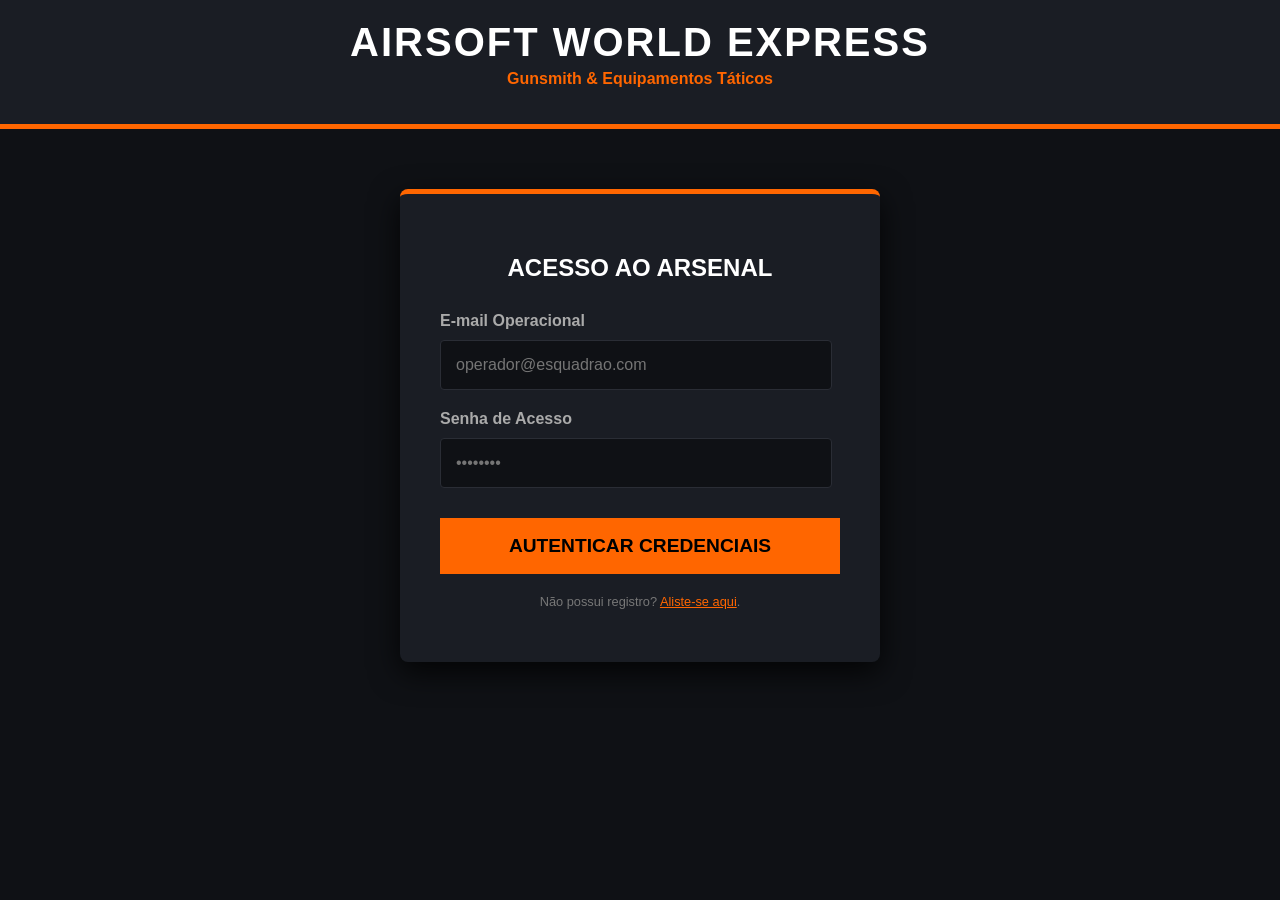
<file: index.html>
<!DOCTYPE html>
<html lang="pt-BR">
<head>
    <meta charset="UTF-8">
    <meta name="viewport" content="width=device-width, initial-scale=1.0">
    <title>Airsoft World Express | Acesso Restrito</title>
    <link rel="stylesheet" href="style.css">
</head>
<body>

    <header>
        <h1>Airsoft World Express</h1>
        <p>Gunsmith & Equipamentos Táticos</p>
    </header>

    <main>
        <!-- TELA 1: LOGIN -->
        <div id="tela-login" class="login-container">
            <h2 style="color: #fff; margin-bottom: 30px;">ACESSO AO ARSENAL</h2>
            
            <form onsubmit="realizarLogin(event)">
                <div style="text-align: left;">
                    <label style="color: #aaa; font-weight: bold;">E-mail Operacional</label>
                    <input type="email" class="input-tatico" placeholder="operador@esquadrao.com" required>
                </div>
                
                <div style="text-align: left;">
                    <label style="color: #aaa; font-weight: bold;">Senha de Acesso</label>
                    <input type="password" class="input-tatico" placeholder="••••••••" required>
                </div>
                
                <button type="submit" class="btn-gunsmith" style="background-color: #FF6600; color: #000; font-size: 1.2rem; padding: 15px;">Autenticar Credenciais</button>
            </form>
            <p style="color: #777; margin-top: 20px; font-size: 0.8rem;">Não possui registro? <a href="#" style="color: #FF6600;">Aliste-se aqui</a>.</p>
        </div>

        <!-- TELA 2: HISTÓRIA (Escondida inicialmente) -->
        <div id="tela-historia" class="history-container">
            <h2>Nossa Missão e História</h2>
            
            <p style="color: #e0e0e0; font-size: 1.1rem;">
                Fundada por operadores entusiastas, a <strong>Airsoft World Express</strong> nasceu com um único objetivo: fornecer equipamentos de altíssima fidelidade e performance para a comunidade tática do Brasil.
            </p>
            
            <p style="color: #aaa;">
                Nossa especialização vai muito além da simples revenda. Somos especialistas em sistemas AEG, GBB e Spring, oferecendo não apenas simulacros, mas uma plataforma completa de customização através do nosso exclusivo sistema <em>Gunsmith</em>. Avaliamos métricas reais de alcance, cadência e durabilidade para que você tenha a vantagem tática absoluta em campo.
            </p>

            <p style="color: #aaa;">
                Seja para combates confinados em CQB ou engajamentos a longa distância, nosso arsenal é rigorosamente selecionado. Você está prestes a entrar em um catálogo restrito, contendo armamentos categorizados para cada tipo de operador.
            </p>

            <!-- Este é o botão que vai levar para o catálogo de verdade -->
            <a href="produtos.html" class="btn-gigante">Ver Catálogo Completo ➔</a>
        </div>
    </main>

    <script src="script.js"></script>
</body>
</html>
</file>
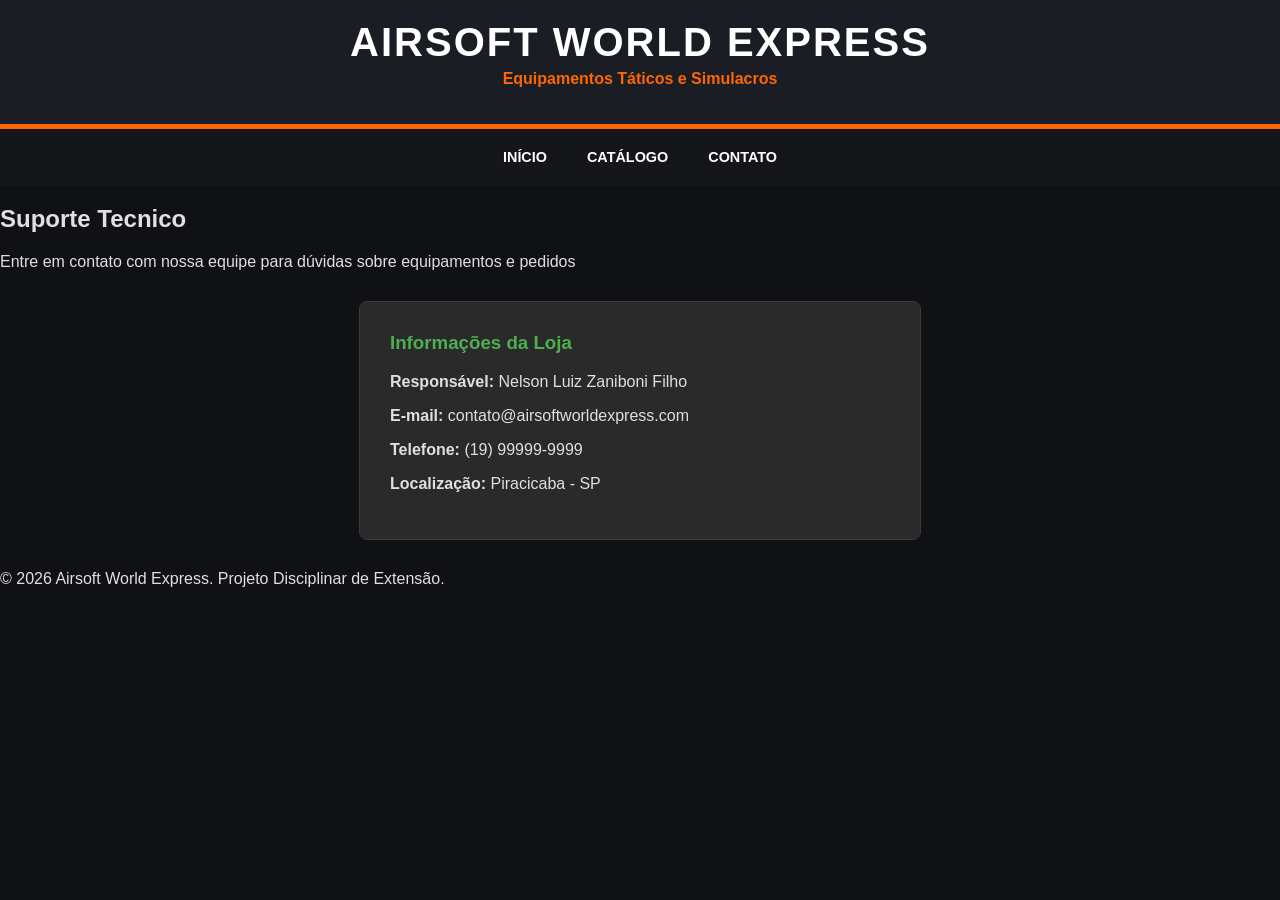
<file: contato.html>
<!DOCTYPE html>
<html lang="pt-BR">
<head>
    <meta charset="UTF-8">
    <meta name="viewport" content="width=device-width, initial-scale=1.0">
    <title>Airsoft World Express | Contato</title>
    
    <!-- Puxando o mesmo CSS! -->
    <link rel="stylesheet" href="style.css">
</head>
<body>

    <header>
        <h1>Airsoft World Express</h1>
        <p>Equipamentos Táticos e Simulacros</p>
    </header>

    <nav>
        <a href="index.html">Início</a>
        <a href="produtos.html">Catálogo</a>
        <a href="contato.html">Contato</a>
    </nav>

    <main>
        <h2>Suporte Tecnico</h2>
        <p>Entre em contato com nossa equipe para dúvidas sobre equipamentos e pedidos</p>
        
        <div style="background-color: #2a2a2a; padding: 30px; border-radius: 8px; max-width: 500px; margin: 30px auto; border: 1px solid #3a3a3a; text-align: left;">
            <h3 style="margin-top: 0; color: #4CAF50;">Informações da Loja</h3>
            <p><strong>Responsável:</strong> Nelson Luiz Zaniboni Filho</p>
            <p><strong>E-mail:</strong> contato@airsoftworldexpress.com</p>
            <p><strong>Telefone:</strong> (19) 99999-9999</p>
            <p><strong>Localização:</strong> Piracicaba - SP</p>
        </div>
    </main>

    <footer>
        <p>&copy; 2026 Airsoft World Express. Projeto Disciplinar de Extensão.</p>
    </footer>

</body>
</html>
</file>
<file: style.css>
/* Configuração Global - Fundo Escuro e Texto Claro */
body {
    font-family: Arial, sans-serif;
    background-color: #0f1115; /* Chumbo profundo */
    color: #e0e0e0;
    margin: 0;
    padding: 0;
}

/* Cabeçalho Vibrante */
header {
    background-color: #1a1d24;
    padding: 20px;
    text-align: center;
    border-bottom: 5px solid #FF6600; /* Laranja Tático */
}

header h1 {
    margin: 0;
    font-size: 2.5rem;
    color: #ffffff;
    text-transform: uppercase;
    letter-spacing: 2px;
}

header p {
    color: #FF6600;
    margin-top: 5px;
    font-weight: bold;
}

/* Menu e Barra de Busca */
nav {
    display: flex;
    justify-content: center;
    align-items: center;
    gap: 20px;
    background-color: #14161a;
    padding: 15px;
}

nav a {
    color: #ffffff;
    text-decoration: none;
    font-weight: bold;
    text-transform: uppercase;
    font-size: 0.9rem;
    padding: 5px 10px;
}

nav a:hover {
    color: #FF6600;
    border-bottom: 2px solid #FF6600;
}

/* Vitrine e Cards */
.vitrine {
    display: flex;
    justify-content: center;
    flex-wrap: wrap;
    gap: 25px;
    padding: 40px 20px;
}

.produto {
    background-color: #1a1d24;
    padding: 20px;
    border-radius: 6px;
    width: 280px;
    border: 1px solid #2a2d35;
    box-shadow: 0 5px 15px rgba(0,0,0,0.8);
    transition: transform 0.2s; /* Animação simples ao passar o mouse */
}

.produto:hover {
    transform: translateY(-5px);
    border-color: #FF6600;
}

.produto h3 {
    margin-top: 0;
    font-size: 1.4rem;
    color: #ffffff;
}

.preco {
    color: #FF6600;
    font-size: 1.4rem;
    font-weight: bold;
    margin: 15px 0;
}

/* As Barras de Status (Estilo Call of Duty) */
.status-container {
    margin: 15px 0;
}

.status-row {
    margin-bottom: 8px;
}

.status-label {
    display: flex;
    justify-content: space-between;
    font-size: 0.8rem;
    color: #aaaaaa;
    margin-bottom: 3px;
    text-transform: uppercase;
}

.status-bar-bg {
    background-color: #2a2d35;
    height: 8px;
    border-radius: 4px;
    width: 100%;
    overflow: hidden;
}

.status-bar-fill {
    background-color: #00E676; /* Verde Neon para contraste */
    height: 100%;
}

/* Botões */
.btn-gunsmith {
    background-color: transparent;
    color: #FF6600;
    border: 2px solid #FF6600;
    padding: 10px;
    width: 100%;
    cursor: pointer;
    font-weight: bold;
    text-transform: uppercase;
    margin-top: 10px;
    transition: 0.2s;
}

.btn-gunsmith:hover {
    background-color: #FF6600;
    color: #14161a;
}

/* Modal Gunsmith (Oculto por padrão) */
.modal-overlay {
    position: fixed;
    top: 0; left: 0; width: 100%; height: 100%;
    background: rgba(0, 0, 0, 0.85); /* Fundo bem escuro */
    display: none; /* Só aparece quando o JS mandar */
    justify-content: center;
    align-items: center;
    z-index: 1000;
}

.modal-content {
    background-color: #1a1d24;
    padding: 30px;
    border-radius: 8px;
    border: 2px solid #FF6600;
    width: 90%;
    max-width: 500px;
    position: relative;
    box-shadow: 0 0 30px rgba(255, 102, 0, 0.2);
}

.close-btn {
    position: absolute;
    top: 15px; right: 20px;
    font-size: 2rem;
    color: #aaaaaa;
    cursor: pointer;
    transition: 0.2s;
}

.close-btn:hover {
    color: #FF6600;
}

.acessorios-lista {
    display: flex;
    flex-direction: column;
    gap: 15px;
    margin-top: 20px;
}

.acessorio-item {
    background-color: #14161a;
    padding: 15px;
    border: 1px solid #2a2d35;
    border-radius: 5px;
    cursor: pointer;
    font-size: 0.9rem;
}

.acessorio-item:hover {
    border-color: #FF6600;
}

/* Imagens na Vitrine */
.img-vitrine {
    width: 100%;
    border-radius: 4px;
    margin-bottom: 15px;
    cursor: pointer;
    border: 1px solid #2a2d35;
    transition: border-color 0.3s;
}

.img-vitrine:hover {
    border-color: #FF6600;
}

/* Novo Layout do Modal Expandido (Gunsmith) */
.modal-content.expandido {
    max-width: 800px; /* Deixamos a janela bem mais larga */
}

.modal-layout {
    display: flex;
    gap: 30px;
    margin-top: 15px;
}

/* Coluna da Foto e Descrição */
.modal-left {
    flex: 1; 
    display: flex;
    flex-direction: column;
}

.img-modal-ampliada {
    width: 100%;
    border-radius: 8px;
    border: 2px solid #2a2d35;
    box-shadow: 0 5px 15px rgba(0,0,0,0.5);
}

.desc-arma {
    background-color: #14161a;
    padding: 15px;
    border-radius: 5px;
    margin-top: 15px;
    font-size: 0.9rem;
    color: #aaaaaa;
    line-height: 1.5;
    border-left: 4px solid #FF6600;
}

/* Coluna das Estatísticas e Acessórios */
.modal-right {
    flex: 1; 
    display: flex;
    flex-direction: column;
}

/* Estilo para a Barra Comparativa de Status */
.status-bar-bg {
    position: relative; /* Necessário para alinhar as camadas */
    background-color: #2a2d35;
    height: 8px;
    border-radius: 4px;
    width: 100%;
    overflow: hidden;
}

/* A barra fantasma que marca o valor ORIGINAL (antigo) */
.status-bar-original {
    position: absolute;
    top: 0; left: 0;
    height: 100%;
    background-color: rgba(255, 255, 255, 0.25); /* Branco transparente */
    z-index: 1;
}

/* A barra do status atual (que cresce) */
.status-bar-fill {
    position: absolute;
    top: 0; left: 0;
    height: 100%;
    background-color: #00E676;
    z-index: 2;
}

/* --- TELA DE LOGIN E HISTÓRIA --- */
.login-container {
    max-width: 400px;
    margin: 60px auto;
    background-color: #1a1d24;
    padding: 40px;
    border-radius: 8px;
    border-top: 5px solid #FF6600;
    box-shadow: 0 10px 30px rgba(0,0,0,0.8);
    text-align: center;
}

.input-tatico {
    width: 90%;
    padding: 15px;
    margin: 10px 0 20px 0;
    background-color: #0f1115;
    border: 1px solid #2a2d35;
    color: #fff;
    border-radius: 4px;
    font-size: 1rem;
}

.input-tatico:focus {
    border-color: #FF6600;
    outline: none;
}

.history-container {
    max-width: 800px;
    margin: 40px auto;
    background-color: #1a1d24;
    padding: 50px;
    border-radius: 8px;
    border-left: 5px solid #FF6600;
    box-shadow: 0 10px 30px rgba(0,0,0,0.8);
    display: none; /* Começa escondido, o JS vai revelar */
    text-align: left;
    line-height: 1.8;
}

.history-container h2 {
    color: #FF6600;
    margin-top: 0;
    font-size: 2.2rem;
    text-transform: uppercase;
}

.btn-gigante {
    display: block;
    width: 100%;
    text-align: center;
    background-color: #FF6600;
    color: #0f1115;
    padding: 20px;
    font-size: 1.5rem;
    font-weight: bold;
    text-decoration: none;
    text-transform: uppercase;
    border-radius: 4px;
    margin-top: 40px;
    transition: 0.3s;
}

.btn-gigante:hover {
    background-color: #00E676;
    color: #0f1115;
}

/* Barra de Filtros do Catálogo */
.filtro-container {
    display: flex;
    justify-content: center;
    flex-wrap: wrap;
    gap: 12px;
    margin: 30px 0 10px 0;
}

.btn-filtro {
    background-color: #1a1d24;
    color: #e0e0e0;
    border: 1px solid #2a2d35;
    padding: 10px 20px;
    border-radius: 4px;
    cursor: pointer;
    font-weight: bold;
    text-transform: uppercase;
    font-size: 0.85rem;
    transition: 0.2s;
}

.btn-filtro:hover {
    border-color: #FF6600;
    color: #FF6600;
}

/* Botão ativo quando selecionado */
.btn-filtro.ativo {
    background-color: #FF6600;
    color: #0f1115;
    border-color: #FF6600;
}

/* --- MOLDURAS DAS ARMAS (PARA IMAGENS PNG TRANSPARENTES) --- */
.img-container {
    background-color: transparent; 
    padding: 10px;
    border-radius: 6px;
    margin-bottom: 15px;
    cursor: pointer;
    height: 160px; /* Trava a altura para os cards ficarem perfeitamente alinhados */
    display: flex;
    justify-content: center;
    align-items: center;
    border: 2px solid transparent;
    transition: 0.3s;
}

.img-container:hover {
    border-color: #FF6600; /* Borda laranja ao passar o mouse */
}

.img-vitrine {
    max-width: 100%;
    max-height: 100%;
    object-fit: contain; /* Impede que a foto estique ou deforme */
    border: none;
}

.img-modal-ampliada {
    width: 100%;
    height: 250px;
    background-color: transparent; 
    border-radius: 8px;
    border: 2px solid #2a2d35;
    padding: 15px;
    object-fit: contain;
}
</file>
